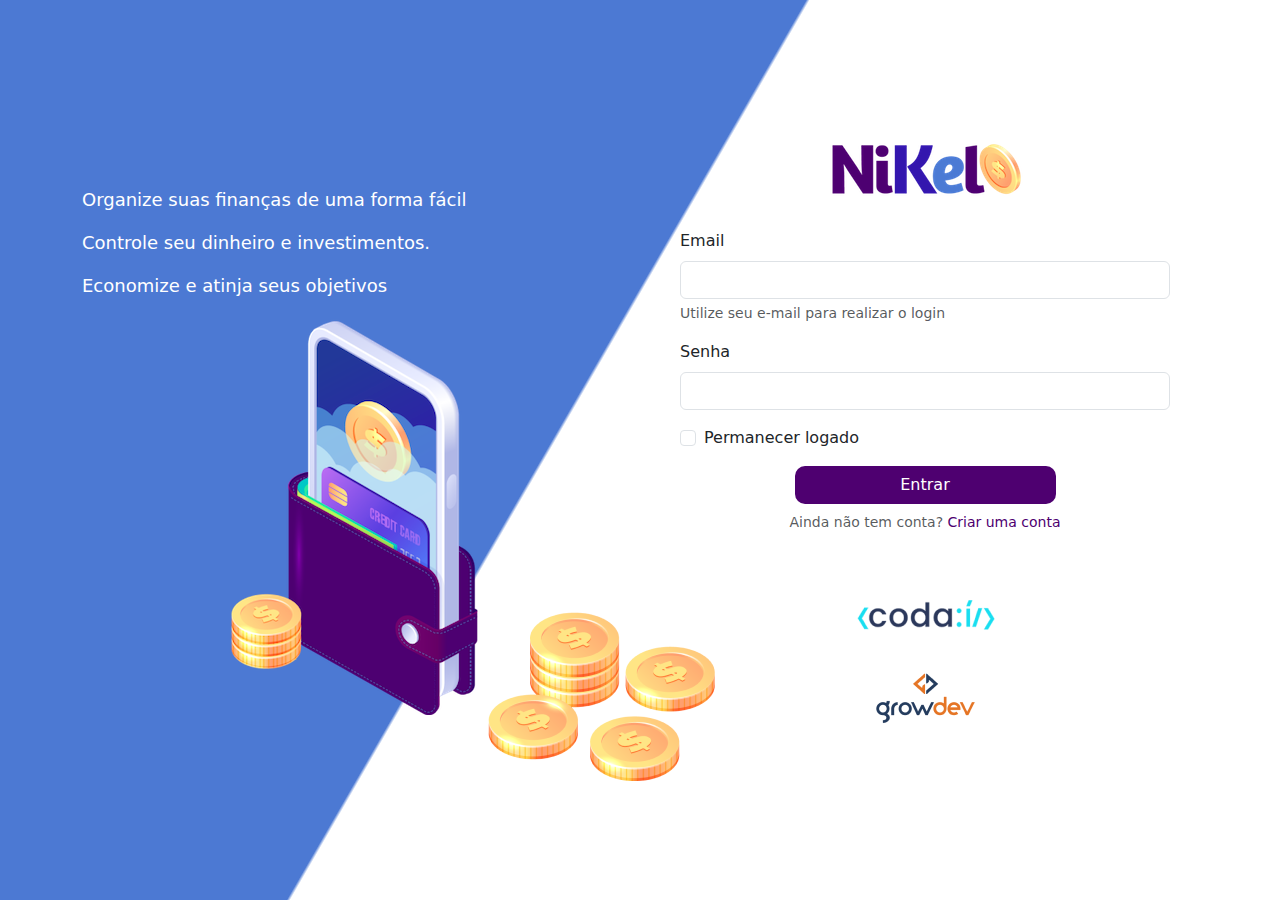
<file: index.html>
<!DOCTYPE html>
<html lang="pt-br">

<head>
    <meta charset="UTF-8">
    <meta http-equiv="X-UA-Compatible" content="IE=edge">
    <meta name="viewport" content="width=device-width, initial-scale=1.0">
    <link rel="stylesheet" href="https://cdn.jsdelivr.net/npm/bootstrap@5.2.2/dist/css/bootstrap.min.css">

    <link rel="stylesheet" href="estilos.css">

    <title>Nikel</title>

</head>

<body id="login">
    <main>
        <!--tela de login-->
        <div class="container">
            <div class="row  vh-100">
                <div class="col d-flex justify-content-center my-5 flex-column">
                    <div class="text-login">
                        <p>Organize suas finanças de uma forma fácil</p>
                        <p>
                            Controle seu dinheiro e investimentos.
                        </p>
                        <p>Economize e atinja seus objetivos</p>
                    </div>
                    <div class="text-center">
                        <img src="./img/pocket.png" alt="image pocket" class="image-fluid " srcset="">

                        <img src="./img/coins.png" alt="image coins" class="image-fluid d-none d-md-inline coins"  srcset="">
                    </div>
                </div>

                <div class="col d-flex justify-content-center my-5 flex-column">
                    <div class="container">
                        <div class="row">
                            <div >
                                <div class="text-center mb-3">
                                    <img src="./img/nikel-logo.png" alt="logonikel" class="image-fluid" srcset="">
                                </div>
                            </div>
                        </div>

                        <div class="row">
                            <div class="col">
                                <form id="login-form">
                                    <div class="m-3">
                                        <label for="email-input2" class="form-label" requeried>Email </label>
                                        <input type="email" class="form-control" id="email-input2"
                                            aria-describedby="emailHelp">
                                        <div id="emailHelp" class="form-text">Utilize seu e-mail para realizar o login</div>
                                    </div>
                                    <div class="m-3">
                                        <label for="password-input2" class="form-label" requeried>Senha</label>
                                        <input type="password" class="form-control" id="password-input2">
                                    </div>
                                    <div class="m-3 form-check">
                                        <input type="checkbox" class="form-check-input" id="session-check">
                                        <label class="form-check-label" for="session-check">Permanecer logado</label>
                                    </div>
                                    <button type="submit" class="btn button-login">Entrar</button>
                                </form>
                            </div>
                        </div>

                        <div class="row">
                            <div class="col">
                                <p id="link-conta" class="text-center mt-2 form-text" data-bs-toggle="modal" data-bs-target="#register-modal"> Ainda não tem conta? <span class="link-default"> Criar uma conta</span> </p>
                            </div>
                        </div>

                        <div class="row">
                            <div class="col">
                                <div class="text-center mt-5">
                                <img src="./img/codai-logo.png" alt="" srcset="">
                                </div>
                            </div>
                        </div>

                        <div class="row">
                            <div class="col">
                                <div class="text-center">
                                <img src="./img/growdev-logo.png" alt="" srcset="">
                                </div>
                            </div>
                        </div>


                    </div>


                </div>
            </div>
        </div>
    
        <!-- Modal -->
        <div class="modal fade" id="register-modal" tabindex="-1" aria-labelledby="exampleModalLabel" aria-hidden="true">
            <div class="modal-dialog">
                <div class="modal-content">
                    <div class="modal-header">
                        <h1 class="modal-title fs-5" id="exampleModal">Crie sua conta</h1>
                        <button type="button" class="btn-close" data-bs-dismiss="modal" aria-label="Close"></button>
                    </div>
                    <form id="create-form">
                    <div class="modal-body">
                        
                            <div class="m-3">
                                <label for="email-create-input" class="form-label" >Email </label>
                                <input type="email" class="form-control" id="email-input" aria-describedby="emailHelp" required>
                                <div id="emailHelp" class="form-text">Utilize seu e-mail para criar a conta</div>
                            </div>
                            <div class="m-3">
                                <label for="password-create-input" class="form-label" >Senha</label>
                                <input type="password" class="form-control" id="password-input" required>
                                <div id="emailHelp" class="form-text" >Utilize uma senha fácil de lembrar e anote para não esquecer</div>
                            </div>
                            
                    </div>
                    <div class="modal-footer">
                        <button type="button" class="btn btn-secondary button-cancel" data-bs-dismiss="modal">Cancelar</button>
                        <button type="submit" class="btn button-default">Criar conta</button>
                    </div>
                    </form>
                </div>
            </div>
        </div>
    </main>
    <script src="https://cdn.jsdelivr.net/npm/bootstrap@5.2.2/dist/js/bootstrap.bundle.min.js"
        integrity="sha384-OERcA2EqjJCMA+/3y+gxIOqMEjwtxJY7qPCqsdltbNJuaOe923+mo//f6V8Qbsw3"
        crossorigin="anonymous"></script>

        <script src="./js/index.js"></script>
</body>

</html>
</file>
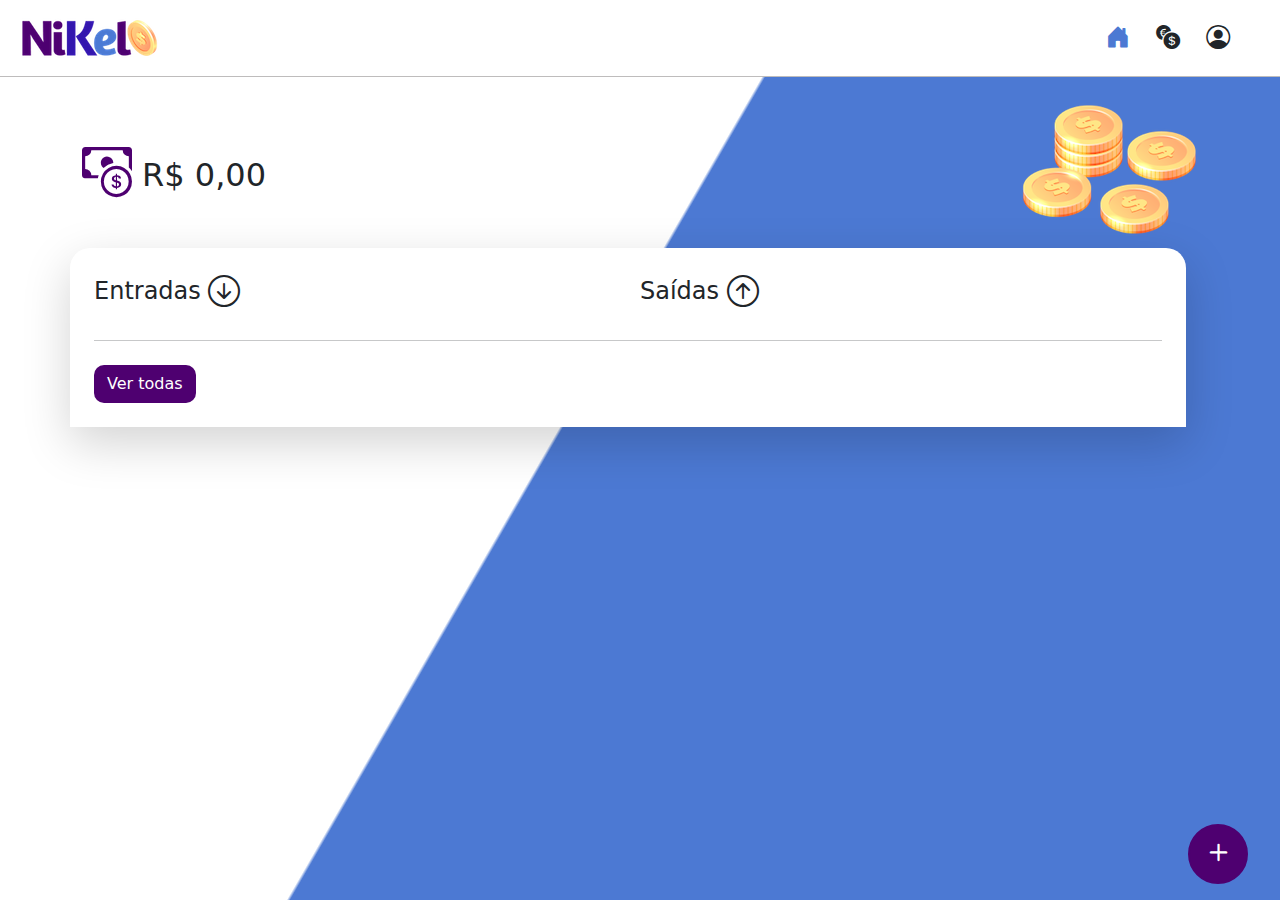
<file: home.html>
<!DOCTYPE html>
<html lang="pt-br">

<head>
    <meta charset="UTF-8">
    <meta http-equiv="X-UA-Compatible" content="IE=edge">
    <meta name="viewport" content="width=device-width, initial-scale=1.0">
    <link rel="stylesheet" href="https://cdn.jsdelivr.net/npm/bootstrap@5.2.2/dist/css/bootstrap.min.css">

    <link rel="stylesheet" href="https://cdn.jsdelivr.net/npm/bootstrap-icons@1.9.1/font/bootstrap-icons.css">

    <link rel="stylesheet" href="estilos.css">

    <title>Nikel</title>

</head>

<body id="app">

    <header>
        <nav class="navbar navbar-expand navbar-light  bg-white ">
            <div class="container-fluid">
                <a class="navbar-brand" href="#">
                    <img src="./img/nikel-small-logo.png" alt="" srcset="" class="image-fluid">
                </a>

                <button class="navbar-toggler" type="button" data-bs-toggle="collapse"
                    data-bs-target="#navbarSupportedContent" aria-controls="navbarSupportedContent"
                    aria-expanded="false" aria-label="Toggle navigation">
                    <span class="navbar-toggler-icon"></span>
                </button>

                <div class="collapse navbar-collapse justify-content-end" id="navbarSupportedContent">
                    <div class="d-flex menu">
                        <a href="home.html">
                            <button class="btn" type="button">
                                <i class="bi bi-house-door-fill color-secondary  fs-4"></i></button></a>

                        <a href="transactions.html">
                            <button class="btn" type="button">
                                <i class="bi bi-currency-exchange fs-4"></i></i></button></a>

                        <div class="dropdown">
                            <button class="btn " type="button" data-bs-toggle="dropdown" aria-expanded="false">
                                <i class="bi bi-person-circle fs-4"></i></i></i>
                            </button>
                            <ul class="dropdown-menu logout" aria-labelledby="dropdownMenuButton1">
                                <li><button class="dropdown-item" id="button-logout">Sair</button></li>

                            </ul>
                        </div>
                    </div>

                </div>

            </div>
        </nav>
    </header>

    <main>

        <div class="container-lg">
            <div class="row ">
                <div class="col d-flex mt-4 justify-content-start align-items-center">
                    <i class="bi bi-cash-coin color-primary icon-detail"></i>
                    <span class="fs-2" id="total">R$ 0,00</span>

                </div>

                <div class="col d-flex mt-4 justify-content-end
                ">
                    <div class="text-center">
                        <img src="./img/coins-small.png" alt="" srcset="">
                    </div>
                </div>

                <div class="row">
                    <div class="col-12 info shadow-lg">
                        <div class="conteiner mx-4">
                            <div class="row">
                                <div class="col">
                                    <span class="fs-4  "> Entradas <i
                                            class="bi bi-arrow-down-circle fs-2 align-middle"></i></span>
                                </div>
                                <div class="col-6">
                                    <span class="fs-4">Saídas <i
                                            class="bi bi-arrow-up-circle fs-2 align-middle"></i></span>
                                </div>
                                <div class="col-12 my-2">
                                    <hr>
                                </div>

                                <div class="row">
                                    <div class="col-6">
                                        <div class="conteiner p-0" id="cash-in-list">
                                          
                                        </div>
                                        </div>

                                    <div class="col-6">
                                        <div class="container p-0" id="cash-out-list">
                                
                                        </div>
                                    </div>

                                    <div class="col-12 mb-4">
                                        <button type="button" class="btn button-default " id="transactions-button">Ver todas</button>
                                    </div>



                                </div>
                            </div>
                        </div>
                    </div>
                </div>
            </div>
            <button class="btn button-float" data-bs-toggle="modal" data-bs-target="#transaction-modal"><i
                    class="bi bi-plus"></i></button>
        </div>

        <!-- Modal -->
        <div class="modal fade" id="transaction-modal" tabindex="-1" aria-labelledby="exampleModalLabel"
            aria-hidden="true">
            <div class="modal-dialog">
                <div class="modal-content">
                    <div class="modal-header">
                        <h1 class="modal-title fs-5" id="exampleModal">Adicionar Lançamento</h1>
                        <button type="button" class="btn-close" data-bs-dismiss="modal" aria-label="Close"></button>
                    </div>
                    <form id="transaction-form">
                        <div class="modal-body">

                            <div class="mb-3">
                                <label for="value-input" class="form-label">Valor </label>
                                <input type="number" step= "any" class="form-control" id="value-input"
                                    aria-describedby="emailHelp" required>
                            </div>
                            <div class="mb-3">
                                <label for="description-input" class="form-label" >Descrição</label>
                                <input type="text" class="form-control" id="description-input" required> 
                            </div>

                            <div class="mb-3">
                                <label for="date-input" class="form-label" >Data</label>
                                <input type="date" class="form-control" id="date-input"required>
                            </div>

                            <div class="mb-3">
                                <div class="form-check form-check-inline">
                                    <input class="form-check-input" type="radio" name="type-input"
                                        id="inlineRadio1" value="1" checked>
                                    <label class="form-check-label" for="inlineRadio1">Entrada</label>
                                </div>
                                <div class="form-check form-check-inline">
                                    <input class="form-check-input" type="radio" name="type-input"
                                        id="inlineRadio2" value="2">
                                    <label class="form-check-label" for="inlineRadio2">Saída</label>
                                </div>

                            </div>
                        </div>
                        <div class="modal-footer">
                            <button type="button" class="btn btn-secondary button-cancel"
                                data-bs-dismiss="modal">Cancelar</button>
                            <button type="submit" class="btn button-default">Enviar</button>
                        </div>
                    </form>
                </div>
            </div>
        </div>

    </main>
    <script src="https://cdn.jsdelivr.net/npm/bootstrap@5.2.2/dist/js/bootstrap.bundle.min.js"
        integrity="sha384-OERcA2EqjJCMA+/3y+gxIOqMEjwtxJY7qPCqsdltbNJuaOe923+mo//f6V8Qbsw3"
        crossorigin="anonymous"></script>

    <script src="./js/home.js"></script>
</body>

</html>
</file>
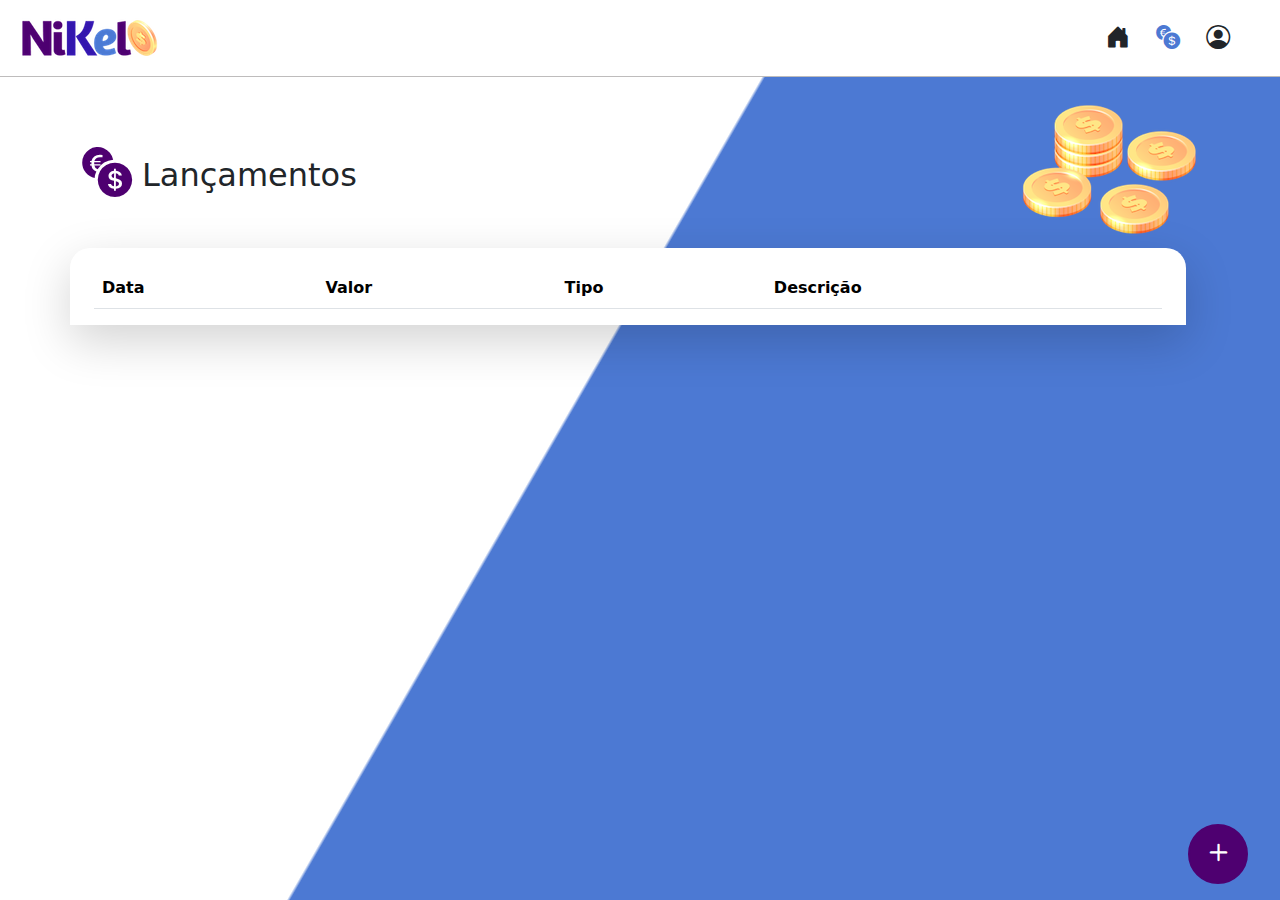
<file: transactions.html>
<!DOCTYPE html>
<html lang="pt-br">

<head>
    <meta charset="UTF-8">
    <meta http-equiv="X-UA-Compatible" content="IE=edge">
    <meta name="viewport" content="width=device-width, initial-scale=1.0">
    <link rel="stylesheet" href="https://cdn.jsdelivr.net/npm/bootstrap@5.2.2/dist/css/bootstrap.min.css">

    <link rel="stylesheet" href="https://cdn.jsdelivr.net/npm/bootstrap-icons@1.9.1/font/bootstrap-icons.css">

    <link rel="stylesheet" href="estilos.css">

    <title>Nikel - Lançamentos</title>

</head>

<body id="app">

    <header>
        <nav class="navbar navbar-expand navbar-light  bg-white ">
            <div class="container-fluid">
                <a class="navbar-brand" href="#">
                    <img src="./img/nikel-small-logo.png" alt="" srcset="" class="image-fluid">
                </a>

                <button class="navbar-toggler" type="button" data-bs-toggle="collapse"
                    data-bs-target="#navbarSupportedContent" aria-controls="navbarSupportedContent"
                    aria-expanded="false" aria-label="Toggle navigation">
                    <span class="navbar-toggler-icon"></span>
                </button>

                <div class="collapse navbar-collapse justify-content-end" id="navbarSupportedContent">
                    <div class="d-flex menu">
                        <a href="home.html">
                            <button class="btn" type="button">
                                <i class="bi bi-house-door-fill   fs-4"></i></button></a>

                        <a href="transactions.html">
                            <button class="btn" type="button">
                                <i class="bi bi-currency-exchange color-secondary fs-4"></i></button></a>

                        <div class="dropdown">
                            <button class="btn " type="button" id="dropdownMenuButton1" data-bs-toggle="dropdown" aria-expanded="false">
                                <i class="bi bi-person-circle fs-4"></i>
                            </button>
                            <ul class="dropdown-menu logout" aria-labelledby="dropdownMenuButton1">
                            <li><button class="dropdown-item" id="button-logout">Sair</button></li> 
                            </ul>
                        </div>
                    </div>

                </div>

            </div>
        </nav>
    </header>

    <main>

        <div class="container-lg">
            <div class="row ">
                <div class="col d-flex mt-4 justify-content-start align-items-center">
                    <i class="bi bi-currency-exchange color-primary icon-detail"></i>
                    <span class="fs-2">Lançamentos</span>

                </div>

                <div class="col d-flex mt-4 justify-content-end
                ">
                    <div class="text-center">
                        <img src="./img/coins-small.png" alt="" srcset="">
                    </div>
                </div>

                <div class="row">
                    <div class="col-12 info shadow-lg">
                        <div class="conteiner mx-4">
                            <div class="row">
                                <div class="col">
                                    <table class="table">
                                        <thead>
                                            <tr>
                                                <th scope="col">Data</th>
                                                <th scope="col">Valor</th>
                                                <th scope="col">Tipo</th>
                                                <th scope="col">Descrição</th>
                                            </tr>
                                        </thead>
                                        <tbody id="transactions-list">
                                            
                                        </tbody>
                                    </table>
                                </div>
                                <button class="btn button-float" data-bs-toggle="modal"
                                    data-bs-target="#transaction-modal"><i class="bi bi-plus"></i></button>

                            </div>
                        </div>
                    </div>
                </div>
            </div>
        </div>

        </div>
        <!-- Modal -->
        <div class="modal fade" id="transaction-modal" tabindex="-1" aria-labelledby="exampleModalLabel"
            aria-hidden="true">
            <div class="modal-dialog">
                <div class="modal-content">
                    <div class="modal-header">
                        <h1 class="modal-title fs-5" id="exampleModal">Adicionar Lançamento</h1>
                        <button type="button" class="btn-close" data-bs-dismiss="modal" aria-label="Close"></button>
                    </div>
                    <form id="transaction-form">
                        <div class="modal-body">

                            <div class="mb-3">
                                <label for="value-input" class="form-label" requeried>Valor </label>
                                <input type="number" step= "any" class="form-control" id="value-input" aria-describedby="emailHelp">
                            </div>
                            <div class="mb-3">
                                <label for="description-input" class="form-label" requeried>Descrição</label>
                                <input type="text" class="form-control" id="description-input">
                            </div>

                            <div class="mb-3">
                                <label for="date-input" class="form-label" requeried>Data</label>
                                <input type="date" class="form-control" id="date-input">
                            </div>

                            <div class="mb-3">
                                <div class="form-check form-check-inline">
                                    <input class="form-check-input" type="radio" name="type-input" id="inlineRadio1"
                                        value="1" checked>
                                    <label class="form-check-label" for="inlineRadio1">Entrada</label>
                                </div>
                                <div class="form-check form-check-inline">
                                    <input class="form-check-input" type="radio" name="type-input" id="inlineRadio2"
                                        value="2">
                                    <label class="form-check-label" for="inlineRadio2">Saída</label>
                                </div>

                            </div>
                        </div>
                        <div class="modal-footer">
                            <button type="button" class="btn btn-secondary button-cancel"
                                data-bs-dismiss="modal">Cancelar</button>
                            <button type="submit" class="btn button-default">Enviar</button>
                        </div>
                    </form>
                </div>
            </div>
        </div>
    </main>
    <script src="https://cdn.jsdelivr.net/npm/bootstrap@5.2.2/dist/js/bootstrap.bundle.min.js"
        integrity="sha384-OERcA2EqjJCMA+/3y+gxIOqMEjwtxJY7qPCqsdltbNJuaOe923+mo//f6V8Qbsw3"
        crossorigin="anonymous"></script>
        <script src="js/transactions.js"></script>
        
</body>

</html>
</file>
<file: estilos.css>
#login { 
    background: linear-gradient(120deg,#4c79d3 44.8%, #fff 45%) no-repeat fixed ;
}

#app{ 
    background: linear-gradient(120deg, #ffffff 44.8%, #4c79d3 45%) no-repeat fixed;
}

header {
    border-bottom: 1px solid #bebcbc;
    padding: 5px;
    background-color: white;
}


.color-primary{ 
    color: #4e0070;

}


.color-secondary{ 
    color: #4c79d3;
}



.icon-detail { 
    font-size: 50px;
    margin-right: 10px;
    vertical-align: middle;
    
}


.text-login{ 
        color: white;
        font-size: 18px;
        font-weight: 500;
}

.coins { 
    position: absolute;
    bottom: 100px;
}

.button-login{ 
        border-radius: 10px;
        background-color: #4e0070;
        color: white;
        width: 50%;
        margin: 0 25%;
}

.button-login:hover, .button-default:hover{ 
    background-color: #4c79d3;
    color: white;
}

.link-default{ 
    color: #4e0070;
    cursor: pointer;
}

.link-default:hover{ 
    color: #4c79d3 ;
    
}

.info { 
    background-color: white;
    border-radius: 20px 20px 0px 0px;
    padding: 20px 0px 0px 0px;

}

.button-default { 
    border-radius: 10px;
    background-color: #4e0070;
    color: white;
    

}

.button-cancel { 
    border-radius: 10px;
}

.button-float { 
    border-radius: 100%;
    height: 60px;
    width: 60px;
    padding: 0 !important;
    position: fixed;
    bottom: 1rem;
    right: 2rem;
    font-size: 35px;
    background-color:#4e0070;
    color: white;
    border: 2px solid #4e0070;
}

.button-float:hover{ 
    border: 2px solid #4c79d3;
    background-color: white;
    color: #4c79d3;
}

.logout { 
    min-width: 5rem !important;
}
.menu { 
    margin-right: 20px;
}
</file>
